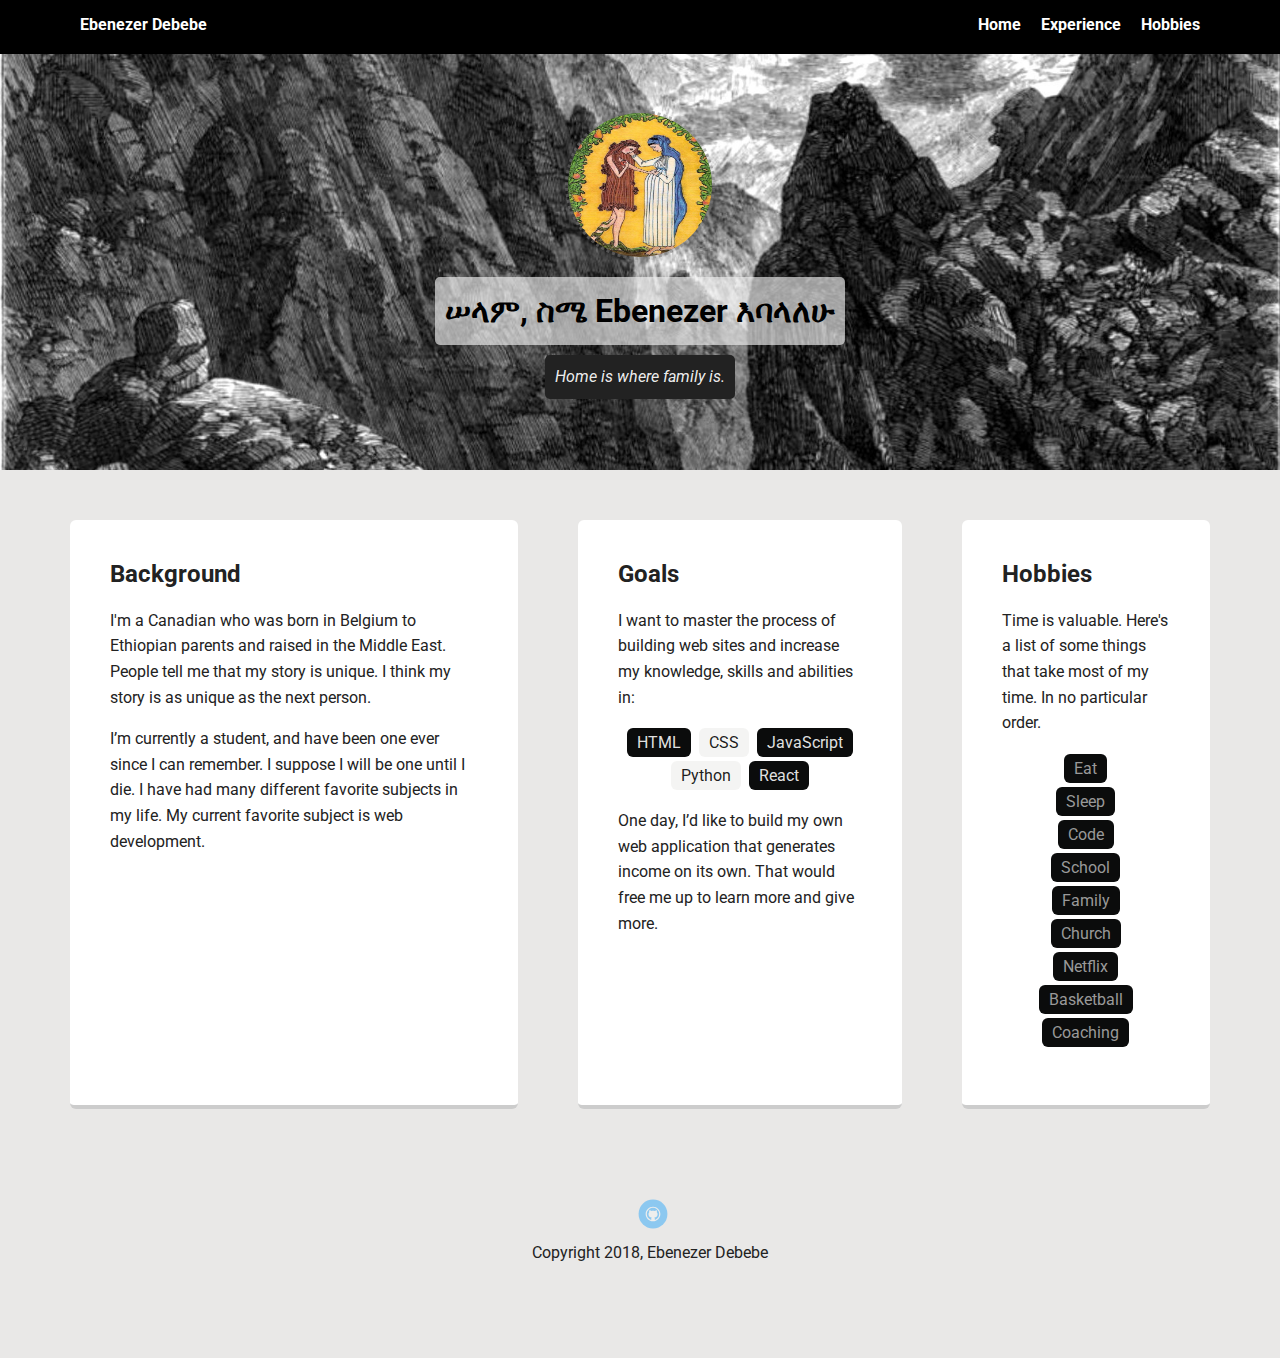
<file: index.html>
<!doctype html>
<html lang="en">
<head>
  <meta charset="utf-8">
  <title>Ebenezer Debebe's Profile</title>
  <meta name="viewport" content="width=device-width, initial-scale=1.0">
  <link rel="stylesheet" href="styles.css">
  <link href="https://fonts.googleapis.com/css?family=Muli%7CRoboto:400,300,500,700,900" rel="stylesheet"></head>
  <body>

    <div class="main-nav">
        <ul class="nav">
          <li class="name">Ebenezer Debebe</li>
          <li><a href="index.html">Home</a></li>
          <li><a href="experience.html">Experience</a></li>
          <li><a href="hobbies.html">Hobbies</a></li>
        </ul>
    </div>

    <header>
      <img src="images/maryeve.jpg" alt="Virgin Mary consoling Eve" class="profile-image">
      <h1 class="tag name">ሠላም, ስሜ Ebenezer እባላለሁ</h1> <!-- "My name is Ebenezer" in the Amharic language -->
      <p class="tag location"><em>Home is where family is.</em></p>
    </header>

    <main class="flex">
      <div class="card">
        <h2>Background</h2>
        <p>I'm a Canadian who was born in Belgium to Ethiopian parents and raised in the Middle East. People tell me that my story is unique. I think my story is as unique as the next person.</p>
        <p>I’m currently a student, and have been one ever since I can remember. I suppose I will be one until I die. I have had many different favorite subjects in my life. My current favorite subject is web development. </p>
      </div> 

      <div class="card">
        <h2>Goals</h2>
        <p>I want to master the process of building web sites and increase my knowledge, skills and abilities in:</p>
        <ul class="skills">
          <li>HTML</li>
          <li>CSS</li>
          <li>JavaScript</li>
          <li>Python</li>
          <li>React</li>
        </ul>
        <p>One day, I’d like to build my own web application that generates income on its own. That would free me up to learn more and give more. </p>
      </div> 
      
      <div class="card">
        <h2>Hobbies</h2>
        <p>Time is valuable. Here's a list of some things that take most of my time. In no particular order.</p>
        <ul class="skills">
          <li><a href="hobbies.html">Eat</a></li><br>
          <li><a href="hobbies.html">Sleep</a></li><br>
          <li><a href="hobbies.html">Code</a></li><br>
          <li><a href="hobbies.html">School</a></li><br>
          <li><a href="hobbies.html">Family</a></li><br>
          <li><a href="hobbies.html">Church</a></li><br>
          <li><a href="hobbies.html">Netflix</a></li><br>
          <li><a href="hobbies.html">Basketball</a></li><br>
          <li><a href="hobbies.html">Coaching</a></li>
        </ul>
      </div> 
    </main>
    <footer>
      <ul>
        <li><a href="#" class="social github">Github</a></li>
      </ul>
      <p class="copyright">Copyright 2018, Ebenezer Debebe</p>
    </footer>
  </body>
  </html>
</file>
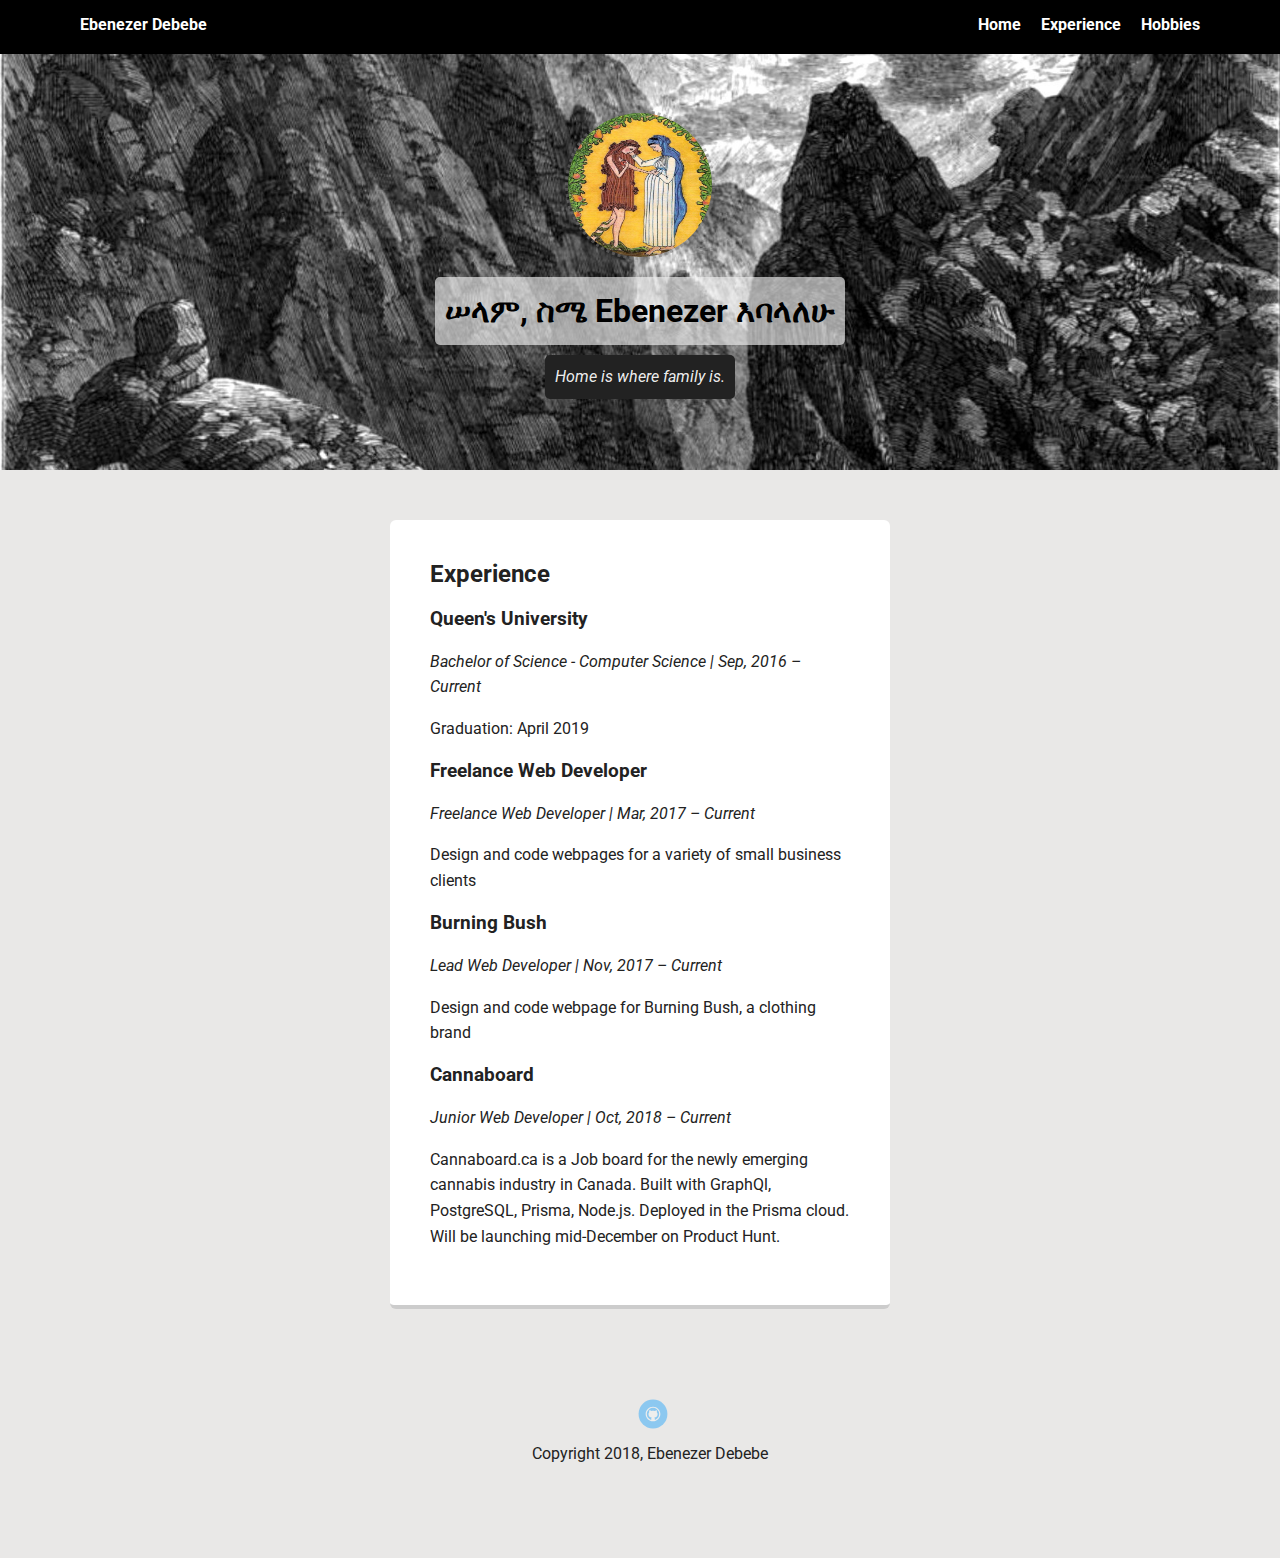
<file: experience.html>
<!doctype html>
<html lang="en">
<head>
  <meta charset="utf-8">
  <title>Ebenezer Debebe's Profile</title>
  <meta name="viewport" content="width=device-width, initial-scale=1.0">
  <link rel="stylesheet" href="styles.css">
  <link href="https://fonts.googleapis.com/css?family=Muli%7CRoboto:400,300,500,700,900" rel="stylesheet"></head>
  <body>

    <div class="main-nav">
        <ul class="nav">
          <li class="name">Ebenezer Debebe</li>
          <li><a href="index.html">Home</a></li>
          <li><a href="experience.html">Experience</a></li>
          <li><a href="hobbies.html">Hobbies</a></li>
        </ul>
    </div>

    <header>
      <img src="images/maryeve.jpg" alt="Virgin Mary consoling Eve" class="profile-image">
      <h1 class="tag name">ሠላም, ስሜ Ebenezer እባላለሁ</h1> <!-- "My name is Ebenezer" in the Amharic language -->
      <p class="tag location"><em>Home is where family is.</em></p>
    </header>

    <main class="flex">
      <div class="card">
        <h2>Experience</h2>
            <h3>Queen's University</h3>
                <p><em>Bachelor of Science - Computer Science | Sep, 2016 – Current</em></p>
                <p>Graduation: April 2019</p>
            <h3>Freelance Web Developer</h3>
                <p><em>Freelance Web Developer | Mar, 2017 – Current</em></p>
                <p>Design and code webpages for a variety of small business clients</p>
            <h3>Burning Bush</h3>
                <p><em>Lead Web Developer | Nov, 2017 – Current</em></p>
                <p>Design and code webpage for Burning Bush, a clothing brand</p>
            <h3>Cannaboard</h3>
                <p><em>Junior Web Developer | Oct, 2018 – Current</em></em></p>
                <p>Cannaboard.ca is a Job board for the newly emerging cannabis industry in Canada. Built with GraphQl, PostgreSQL, Prisma, Node.js. Deployed in the Prisma cloud. Will be launching mid-December on Product Hunt.</p>
    </div> 

    </main>
    <footer>
      <ul>
        <li><a href="#" class="social github">Github</a></li>
      </ul>
      <p class="copyright">Copyright 2018, Ebenezer Debebe</p>
    </footer>
  </body>
  </html>
</file>
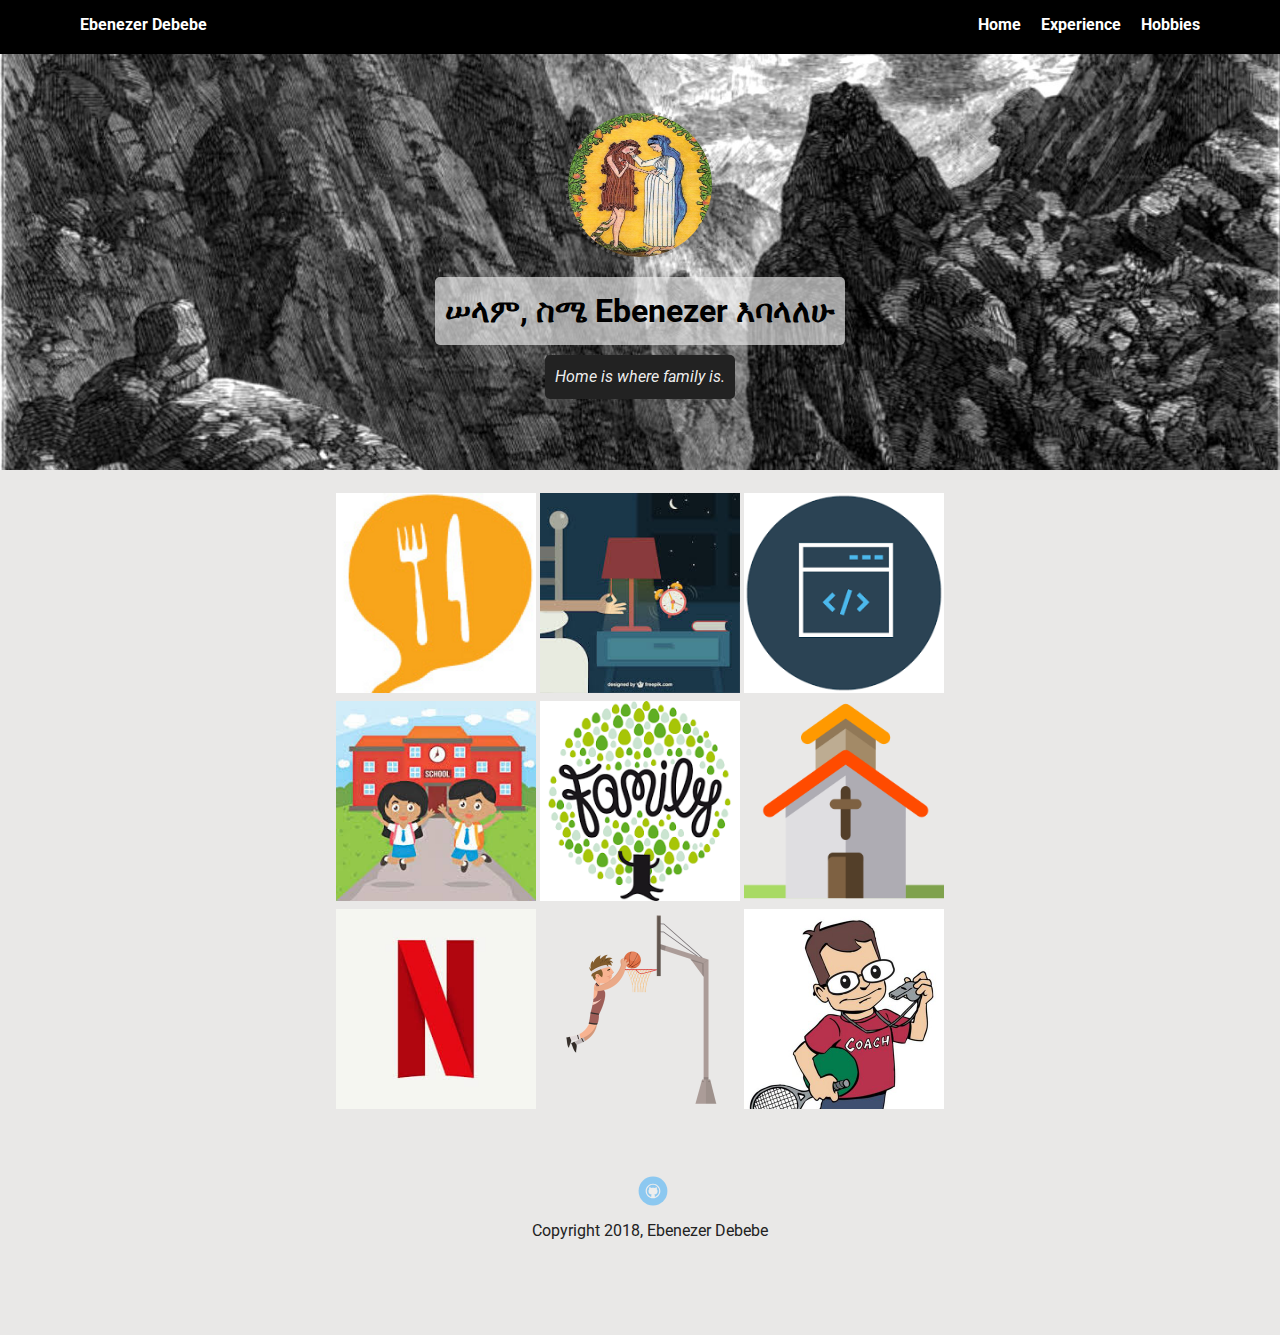
<file: hobbies.html>
<!doctype html>
<html lang="en">
<head>
  <meta charset="utf-8">
  <title>Ebenezer Debebe's Profile</title>
  <meta name="viewport" content="width=device-width, initial-scale=1.0">
  <link rel="stylesheet" href="styles.css">
  <link href="https://fonts.googleapis.com/css?family=Muli%7CRoboto:400,300,500,700,900" rel="stylesheet"></head>
  <body>

    <div class="main-nav">
        <ul class="nav">
          <li class="name">Ebenezer Debebe</li>
          <li><a href="index.html">Home</a></li>
          <li><a href="#">Experience</a></li>
          <li><a href="hobbies.html">Hobbies</a></li>
        </ul>
    </div>

    <header>
      <img src="images/maryeve.jpg" alt="Virgin Mary consoling Eve" class="profile-image">
      <h1 class="tag name">ሠላም, ስሜ Ebenezer እባላለሁ</h1> <!-- "My name is Ebenezer" in the Amharic language -->
      <p class="tag location"><em>Home is where family is.</em></p>
    </header>

    <main class="flex">
        <table>
            <tr>
              <td><img src="images/eat.png" alt="Eat" class="hobby-image"></td>
              <td><img src="images/sleep.jpg" alt="Sleep" class="hobby-image"></td> 
              <td><img src="images/code.png" alt="Code" class="hobby-image"></td>
            </tr>
            <tr>
              <td><img src="images/school.jpg" alt="School" class="hobby-image"></td>
              <td><img src="images/family.png" alt="Family" class="hobby-image"></td>
              <td><img src="images/church.png" alt="Church" class="hobby-image"></td>
            </tr>
            <tr>
              <td><img src="images/netflix.jpg" alt="Netflix" class="hobby-image"></td>
              <td><img src="images/basketball.png" alt="Basketball" class="hobby-image"></td>
              <td><img src="images/coaching.jpeg" alt="Coaching" class="hobby-image"></td>
            </tr>
          </table>
            
        </div>   

    </main>
    <footer>
      <ul>
        <li><a href="#" class="social github">Github</a></li>
      </ul>
      <p class="copyright">Copyright 2018, Ebenezer Debebe</p>
    </footer>
  </body>
  </html>
</file>
<file: styles.css>
/* Global Layout Set-up */
* { 
  box-sizing: border-box;
}
  
body {
  margin: 0;
  padding: 0;
  text-align: center;
  font-family: 'Roboto', sans-serif;
  color: #222;
  background: #e6e5e4e1;
}
/* Link Styles */

a {
  text-decoration: none;
  color: #999;
}
a:hover {
  color: #f6f4fafd;
}

/* Section Styles */

.main-nav {
  width: 100%;
  background: rgba(0, 0, 0, 1);
  min-height: 30px;
  padding: 10px;
  position: fixed;
  text-align: center;
}
.nav {
  display: flex;
  justify-content: space-around;
  font-weight: 700;
  list-style-type: none;
  margin: 0 auto;
  padding: 0;
}

.nav .name {
    display: block;
    margin-right: auto;
    color: white;
}
.nav li {
  padding: 5px 10px 10px 10px;
}
.nav a {
  transition: all .5s;
  color: white;
}
.nav a:hover {
  color: rgba(255, 217, 0, 0.932)
}

header {
  text-align: center;
  background: url('images/valley.jpg') no-repeat top center ;
  background-size: cover;
  overflow: hidden;
  padding-top: 60px;
}
header {
  line-height: 1.5;
}
header .profile-image {
  margin-top: 50px;
  width: 150px;
  height: 150px;
  border-radius: 50%;
  border: 3px dotted rgba(124, 123, 123, 0.541);
  transition: all 1.5s;
}
header .profile-image:hover {
  transform: scale(1.5) rotate(0deg);
}

.tag {
  background-color: #efefefa6;
  color: black;
  padding: 10px;
  border-radius: 5px;
  display: table;
  margin: 10px auto;
} 
.location {
  background-color: #222;
  color: rgba(255, 255, 255, 0.932);
}
.card {
  margin: 30px;
  padding: 20px 40px 40px;
  max-width: 500px;
  text-align: left;
  background: #fff;
  border-bottom: 4px solid #ccc;
  border-radius: 6px;
  transition: all .5s;
}
.card:hover {
  border-color: rgba(255, 217, 0, 0.932)
}

ul.skills {
  padding: 0;
  text-align: center;
}

.skills li {
  border-radius: 6px;
  display: inline-block;
  background: #302f2d0e;
  color: rgba(0, 0, 0, 0.89);
  padding: 5px 10px;
  margin: 2px;
}

.skills li:nth-child(odd) {
  background: #0b0c0c;
  color: rgba(255, 255, 255, 0.89);
}

footer {
  width: 100%;
  min-height: 30px;
  padding: 20px 0 40px 20px;
}

footer .copyright {
  top: -8px;
  font-size: .75em;
}

footer ul {
  list-style-type: none;
  margin: 0;
  padding: 0;
}

footer ul li {
  display: inline-block;
}

a.social {
  display: inline-block;
  text-indent: -9999px;
  margin-left: 5px;
  width: 30px;
  height: 30px;
  background-size: 30px 30px;
  opacity: .4;
  transition: all .5s;
}

a.github {
  background-image: url(images/github.svg);
}
a.social:hover {
  opacity: 1;
}
.clearfix {
  clear: both;
}
/* Style for images on Hobby page*/
.hobby-image {
  width: 200px;
  height: 200px;
}
.hobby-image:hover {
  transform: scale(1.5) rotate(0deg);
  opacity: 1;
}
.hobby-overlay {
  position: absolute;
  top: 0;
  bottom: 0;
  left: 0;
  right: 0;
  height: 100%;
  width: 100%;
  opacity: 0;
  transition: .5s ease;
  background-color: #008CBA;
}
.hobby-text {
  color: white;
  font-size: 20px;
  position: absolute;
  top: 50%;
  left: 50%;
  -webkit-transform: translate(-50%, -50%);
  -ms-transform: translate(-50%, -50%);
  transform: translate(-50%, -50%);
  text-align: center;
}

/* Styles for larger screens */
@media screen and (min-width: 720px) {
  
  .flex {
      display: -ms-flexbox;      /* TWEENER - IE 10 */
      display: flex; 
      max-width: 1200px;
      -ms-flex-pack: distribute;
      justify-content: space-around;
      margin: 0 auto;
  }

  header {
    min-height: 470px;
  }

  .nav {
    max-width: 1200px;
    padding: 0 30px;
  }


  main {
    padding-top: 20px;
  }

  main p {
    line-height: 1.6em;
  }

  footer {
    font-size: 1.3em;
    max-width: 1200px;
    margin: 40px auto;
  }

}
</file>
